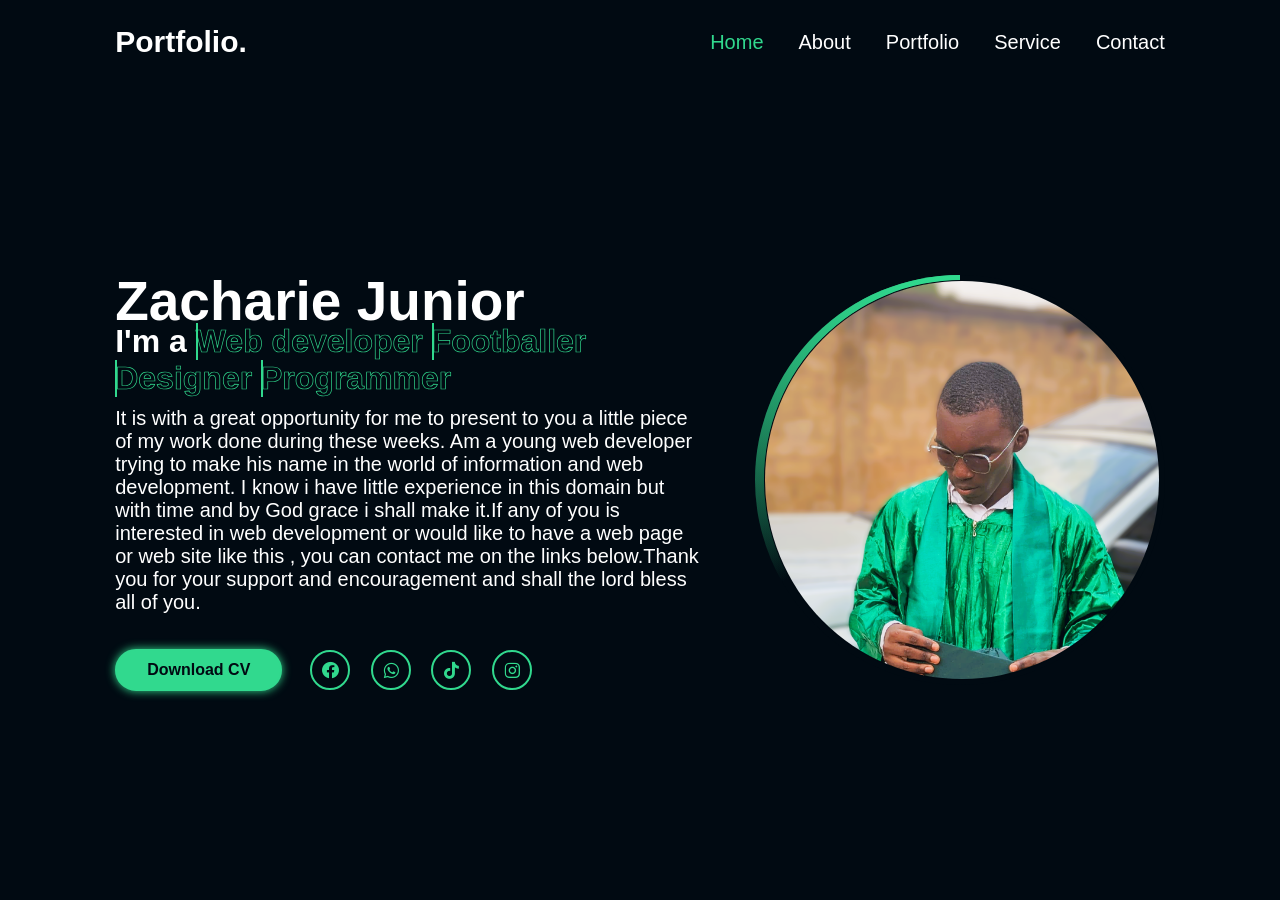
<file: index.html>
<!DOCTYPE html>
<html lang="en">
<head>
    <meta charset="UTF-8">
    <meta name="viewport" content="width=device-width, initial-scale=1.0">
     <link rel="stylesheet" href="style.css" />
     <link href='https://unpkg.com/boxicons@2.1.4/css/boxicons.min.css' rel='stylesheet'>
    <title>Personal Portfolio Website</title>
</head>

<body>
       <nav class="navbar">
            <a href="#" class="logo">Portfolio.</a>
            <ul>
                <li class="active"><a href="#">Home</a></li>
                <li ><a href="#">About</a></li>
                <li><a href="#"> Portfolio</a></li>
                <li><a href="#">Service</a></li>
                <li><a href="#">Contact </a></li>
                
                

            </ul>
        </nav>

        <div class="bars-animation">
            <div class="bar" style="--i:1"></div>
            <div class="bar" style="--i:2"></div>
            <div class="bar" style="--i:3"></div>
            <div class="bar" style="--i:4"></div>
            <div class="bar" style="--i:5"></div>
            <div class="bar" style="--i:6"></div>
        </div>

        <section class="home">
            <div class="home-info">
                <h1>Zacharie Junior</h1>
                <h2>I'm a 
                    <span style="--i:4;" data-text="Web developer">Web developer</span>
                    <span style="--i:3;" data-text="Footballer">Footballer</span>
                    <span style="--i:2;" data-text="Designer">Designer</span>
                    <span style="--i:1;" data-text="Programmer">Programmer</span>
                </h2>

                <p>It is with a great opportunity for me to present to you a little piece of my work done during these weeks.
                    Am a young web developer trying to make his name in the world of information and web development.
                    I know i have little experience in this domain but with time and by God grace i shall make it.If any of you is interested in web development or would like to have a web page or web site like this , you can contact me on the links below.Thank you for your support and encouragement and shall the lord bless all of you.
                </p>
                <div class="btn-sci">
                    <a href="#" class="btn">Download CV</a>
                    <div class="sci">
                        <a href=https://www.facebook.com/share/1L62fsGgky/?mibextid=wwXIfr><i class='bx bxl-facebook-circle'></i></a>
                        <a href=https://cbl.link/hr9T1qn><i class='bx bxl-whatsapp'></i></a>
                        <a href=https://www.tiktok.com/@jude.jr10?_t=ZM-8ySHgRyRPPC&_r=1><i class='bx bxl-tiktok'></i></a>
                        <a href=https://www.instagram.com/bb_jessssi?utm_source=qr&igsh=MW43engwYTVucnk4MQ==><i class='bx bxl-instagram' ></i></a>

                </div>
            </div>
        </div>
            <div class="me-img"> 
                <div class="img-box">
                    <div class="img-item">
                        <img src="./me.png" alt="MOI" />
                    </div>
                </div>
            </div>
        </section>
</body>
</html>
</file>
<file: style.css>
* {
    margin: 0;
    padding: 0;
    box-sizing: border-box;
     font-family: 'Trebuchet MS', 'Lucida Sans Unicode', 'Lucida Grande', 'Lucida Sans', Arial, sans-serif;
      background:  rgb(1, 10, 18);
 }

 
 a{
    color: white;
    text-decoration: none;
 }

 .navbar{
    position: fixed;
    left: 0;
    top: 0;
    width: 100%;
    padding: 25px 9%;
    display: flex;
    justify-content: space-between;
    align-items: center;
    z-index: 100;
    visibility: hidden;
    opacity: 0;
    animation: show-content 1.5s linear forwards;
    animation-delay: 1.2s;
 }

@keyframes show-content{
   100%{
      visibility: visible;
      opacity: 1;
   }
}

 .navbar .logo{
    font-size:30px;
    font-weight: 700;
 }

 .navbar ul{
    display: flex;
 }

 .navbar ul li{
    list-style: none;
    margin-left: 35px;
 }

 .navbar ul li a{
    font-size: 20px;
    font-weight: 500;
    transition: .5s;
 }

 .navbar ul li:hover a,
 .navbar ul li.active a {
    color:rgb(49, 217, 142);
 }

 .home{
    display: flex;
    align-items: center;
    gap: 50px;
    height: 100vh;
    padding: 60px 9% 0;
    color:white;
     visibility: hidden;
    opacity: 0;
    animation: show-content 1.5s linear forwards;
    animation-delay: 1.6s;
 }

 .home-info h1{
    font-size: 55px;
 }

 .home-info h2{
   display: inline-block;
    font-size: 32px;
    margin-top: -10px;
    
 }

 .home-info h2 span{
   position: relative;
   display: inline-block;
   color: transparent;
   -webkit-text-stroke: .7px rgb(49, 217, 142);
   animation: display-text 16s linear infinite; 
   animation-delay: calc(-4s * var(--i));
 }

@keyframes display-text{
   25%,
   100%{
      display: none;

   }
}

.home-info h2 span::before{
   content: attr(data-text);
   position: absolute;
   width: 0;
   border-right: 2px solid rgb(49, 217, 142);
   color: rgb(49, 217, 142);
   white-space: nowrap;
   overflow: hidden;
   animation: fill-text 4s linear infinite;
}

@keyframes fill-text {

   10%,
   100% {
      width: 0;
   }

   70%,
   90% {
      width: 100%;
   }
}

 .home-info p {
      margin: 10px 0 35px;
      font-size: 20px;
      
 }

 .home-info .btn-sci {
     display: flex;
     align-items:center;
 }

 .btn{
    display: inline-block;
    padding: 10px 30px;
    background:rgb(49, 217, 142);
    border: 2px solid rgb(49, 217, 142);
     border-radius: 40px;
     box-shadow: 0 0 10px rgb(49, 217, 142);
     font-size: 16px;
     color: rgb(1, 10, 18);
     font-weight: 600;
     transition: .5s;
 }

 .btn:hover{
   background: transparent;
   color: rgb(49, 217, 142);;
   box-shadow: none;
 }

 .home-info .btn-sci .sci{
   margin-left: 20px; 
 }

 .home-info .btn-sci .sci a{
   display: inline-flex;
   padding: 8px;
   border: 2px solid rgb(49, 217, 142);;
   border-radius: 50%;
   font-size: 20px; 
   color: rgb(49, 217, 142);;
   margin: 0 8px;
   transition: .5s;
 }

 .home-info .btn-sci .sci a:hover{
   background: rgb(49, 217, 142);
   color: black;
   box-shadow: 0 0 10px rgb(49, 217, 142);
 }

 .me-img .img-box {
   position: relative;
   height: 32vw;
   width: 32vw;
   border-radius: 100%;
   padding: 5px;
   display: flex;
   justify-content: center;
   align-items: center;
   overflow: hidden;
 }

 .me-img .img-box::before,
 .me-img .img-box::after {
   content: '';
   position: absolute;
   width: 500px;
   height: 500px;
   background: conic-gradient(transparent, transparent, transparent, rgb(49, 217, 142) );
   transform: rotate(0deg);
   animation: rotate-border 10s linear infinite;
 }

 .me-img .img-box::after{
   animation-delay: -5s;
 }

 @keyframes rotate-border{
   100%{
      transform: rotate(360deg);
   }
 }
 
 
 .me-img .img-box .img-item{
   position: relative;
   width: 100%;
   height: 100%;
   margin-left: 4px;
   background:  rgb(1, 10, 18);
   border-radius: 50%;
   border: .1px solid rgb(1, 10, 18) ;
   display: flex;
   justify-content: center;
   z-index: 1;
  overflow: hidden;
 } 
 
.me-img .img-box .img-item img{
   position: absolute;
   top: -40px;
   margin-right: 2px;
   display: block;
    width: 108%;
   object-fit: cover;
   mix-blend-mode: lighten;
 } 

 .bars-animation{
   position: absolute;
   width: 100%;
   height: 100%;
   display: flex;
   z-index: -1;
 }

 .bars-animation .bar{
   width: 100%;
   height: 100%;
   background: rgb(1, 10, 18);
   transform: translateY(-100%);
   animation: show-bars .5s ease-in-out forwards;
   animation-delay: calc(.1s * var(--i));
 }

 @keyframes show-bars{
    100% {
      transform: translateX(0%);
    }
    
 }

@media (max-width: 768px) {
  .navbar {
    flex-direction: column;
    align-items: flex-start;
    padding: 15px 5%;
 
  }

  .navbar .logo {
    font-size: 24px;
    margin-bottom: 10px;
    color: white;
  }

  .navbar ul {
    gap: 20px;
    width: 100%;
    margin-top: 10px;
  }

  .navbar ul li {
    margin: 10px 0;
  }

  .navbar ul li a {
    font-size: 18px;
    color: white; /* Texte noir pour lisibilité */
  }

  .navbar ul li.active a,
  .navbar ul li:hover a {
    color: rgb(49, 217, 142); /* couleur au survol/actif */
  }


  .home {
    flex-direction: column-reverse; /* 👈 Inverser l’ordre image / texte */
    gap: 30px;
    text-align: center;
    margin-top: 30%;
    padding: 120px 5% 10px;
    color: white; /* 👈 Texte noir pour mobile */
  
    visibility: visible;
    opacity: 1;
    animation: show-content 1.5s linear forwards; /* active l'attente */
    animation-delay: 1.6s;
    background-color: rgb(1, 2, 24);
   }

  .home-info h1 {
    font-size: 36px;
  }

  .home-info h2 {
    font-size: 24px;
  }

  .home-info h2 span {
    animation: display-text 16s linear infinite;
    animation-delay: calc(-4s * var(--i));
    -webkit-text-stroke: .7px rgb(49, 217, 142);
    color: transparent;
  }

  .home-info h2 span::before {
    animation: fill-text 4s linear infinite;
    color: rgb(49, 217, 142);
    border-right: 2px solid  rgb(49, 217, 142);
  }

  .me-img .img-box::before .me-img .img-box::after {
    animation: rotate-border 10s linear infinite;
  }

 .bars-animation {
  position: absolute;
  width: 100%;
  height: 100%;
  display: flex; /* IMPORTANT : pour afficher les barres en ligne */
  z-index: -1;
}

.bars-animation .bar {
  flex: 1; /* prend une part égale de la largeur */
  height: 100%;
  background: rgb(1, 10, 18);
  transform: translateY(-100%);
  animation: show-bars 0.5s ease-in-out forwards;
  animation-delay: calc(0.1s * var(--i));
}

  .home-info p {
    font-size: 16px;
  }

  .home-info .btn-sci {
    flex-direction: column;
    gap: 15px;
  }

  .home-info .btn-sci .sci {
    margin-left: 0;
  }

  .home-info .btn-sci .sci a {
    margin: 0 5px;
  }
 .me-img
 {
   margin-top: 10px;
 }
  .me-img .img-box {
    width: 60vw;
    height: 60vw;
  }

  .bars-animation {
    display: none;
  }
}


@media screen and (max-width: 480px) {
  .home {
    flex-direction: column-reverse;
    text-align: center;
    gap: 2rem;
  }

  .home-info h1 {
    font-size: 28px;
  }

  .home-info h4 {
    font-size: 16px;
  }

  .home-info p {
    font-size: 14px;
  }
 .navbar ul {
    gap: 10px;
    width: 100%;
    margin-top: 10px;
  }

  .me-img {
    width: 100%;
    padding-left: 52px;
    height: auto;
  }

  .me-img img {
    width: 100%;
    height: auto;
    border-radius: 50%;
  }

  .home-info a {
    font-size: 14px;
    padding: 0.5rem 1rem;
  }

  .bars-animation {
    height: 100px;
  }
}
</file>
